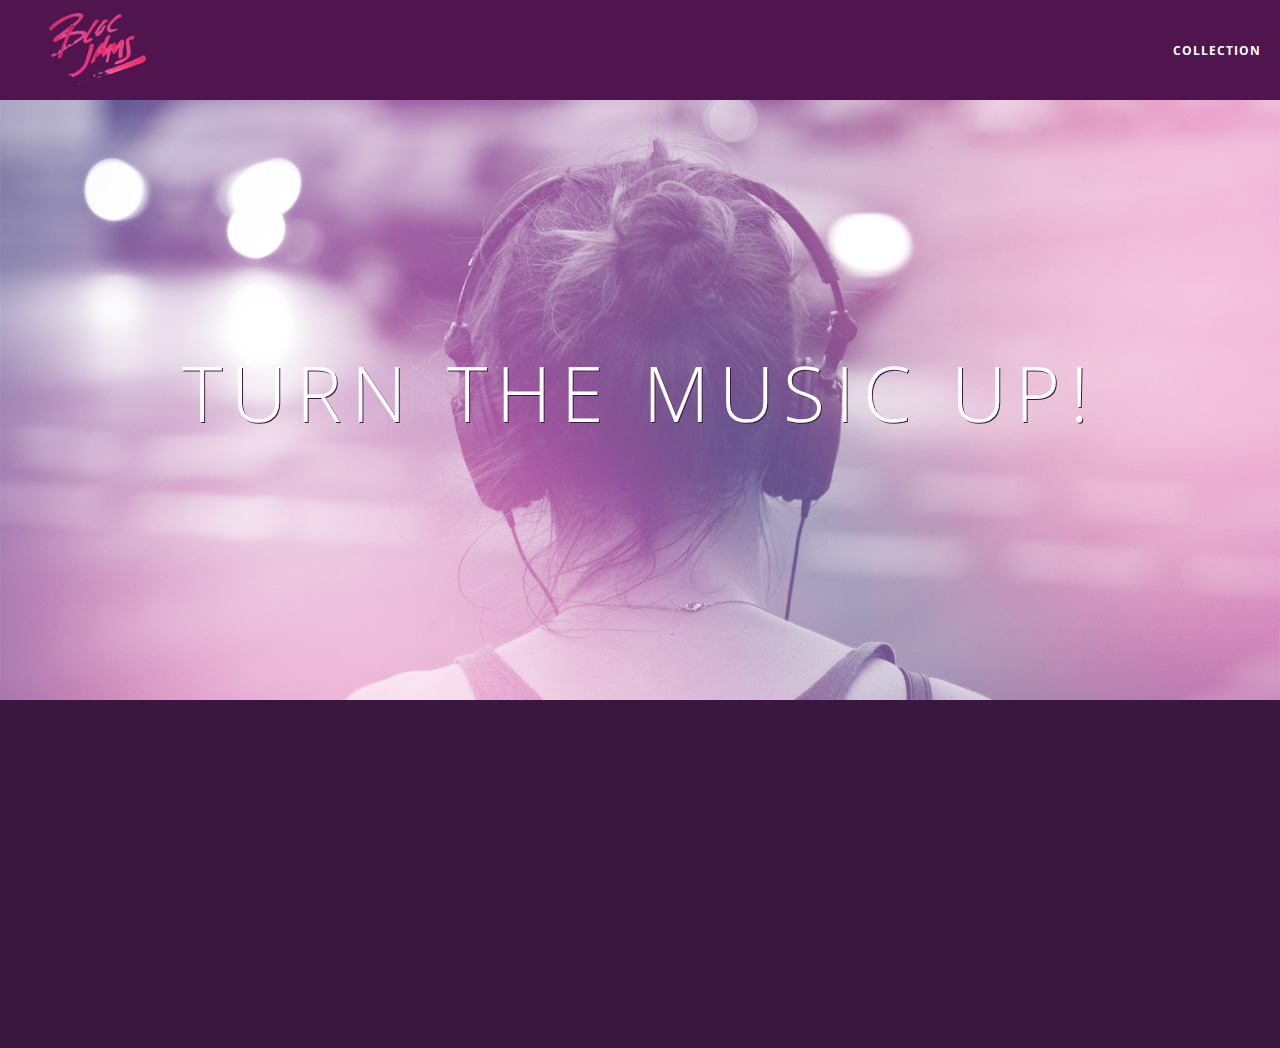
<file: index.html>
<!DOCTYPE html>
<html>

<head>
    <title>Bloc Jams</title>
    <meta name="viewport" content="width=device-width, initial-scale=1">
    <link rel="stylesheet" type="text/css" href="http://fonts.googleapis.com/css?family=Open+Sans:400,800,600,700,300">
    <link rel="stylesheet" type="text/css" href="http://code.ionicframework.com/ionicons/2.0.1/css/ionicons.min.css">
    <link rel="stylesheet" type="text/css" href="styles/normalize.css">
    <link rel="stylesheet" type="text/css" href="styles/main.css">
    <link rel="stylesheet" type="text/css" href="styles/landing.css">
</head>

<body class="landing">
    <nav class="navbar">
        <!-- navigation bar -->
        <a href="index.html" class="logo">
            <img src="assets/images/bloc_jams_logo.png" alt="bloc jams logo">
        </a>
        <div class="links-container">
            <a href="collection.html" class="navbar-link">collection</a>
        </div>
    </nav>
    <section class="hero-content">
        <!-- hero content -->
        <h1 class="hero-title">Turn the music up!</h1>
    </section>
    <section class="selling-points container clearfix">
        <!-- selling points -->
        <div class="point column third">
            <span class="ion-music-note"></span>
            <h5 class="point-title">Choose your music</h5>
            <p class="point-description">The world is full of music; why should you have to listen to music that someone else chose?</p>
        </div>
        <div class="point column third">
            <span class="ion-radio-waves"></span>
            <h5 class="point-title">Unlimited, streaming, ad-free</h5>
            <p class="point-description">No arbitrary limits. No distractions.</p>
        </div>
        <div class="point column third">
            <span class="ion-iphone"></span>
            <h5 class="point-title">Mobile enabled</h5>
            <p class="point-description">Listen to your music on the go. This streaming service is available on all mobile platforms.</p>
        </div>
    </section>
        <script src="https://code.jquery.com/jquery-2.1.3.js"></script>
        <script src="scripts/landing.js"></script>
</body>

</html>
</file>
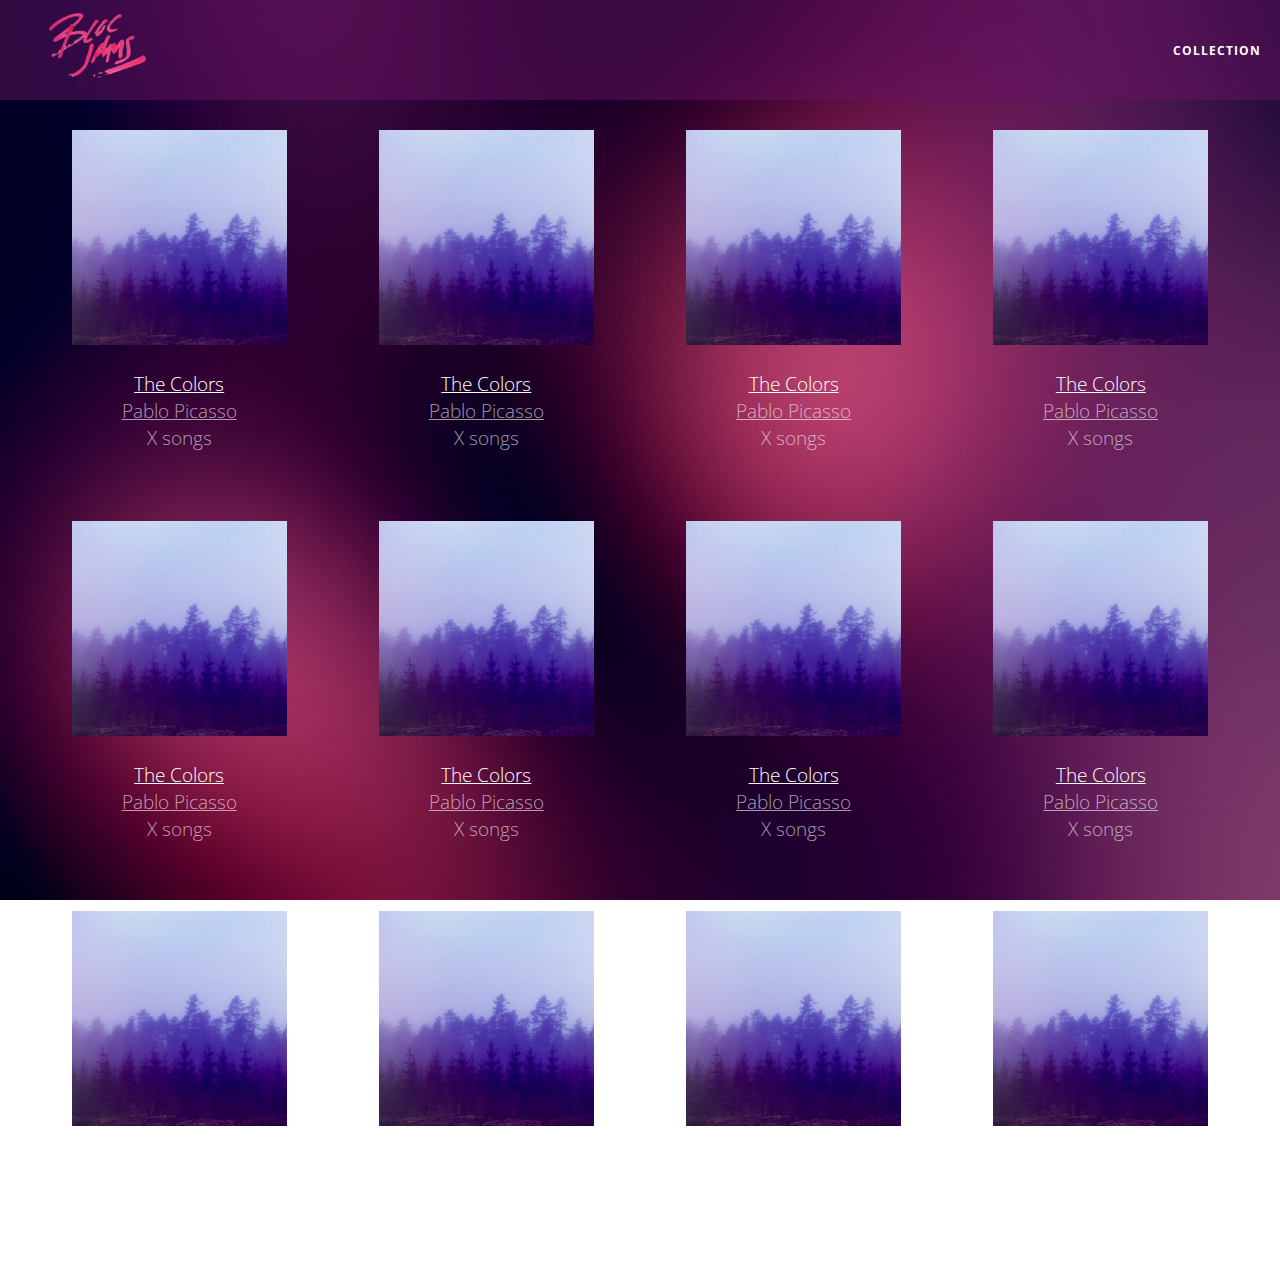
<file: collection.html>
<!DOCTYPE html>
<html>

<head>
    <title>Bloc Jams</title>
    <meta name="viewport" content="width=device-width, initial-scale=1">
    <link rel="stylesheet" type="text/css" href="http://fonts.googleapis.com/css?family=Open+Sans:400,800,600,700,300">
    <link rel="stylesheet" type="text/css" href="http://code.ionicframework.com/ionicons/2.0.1/css/ionicons.min.css">
    <link rel="stylesheet" type="text/css" href="styles/normalize.css">
    <link rel="stylesheet" type="text/css" href="styles/main.css">
    <link rel="stylesheet" type="text/css" href="styles/collection.css">
</head>

<body class="collection">
    <nav class="navbar">
        <!-- nav bar -->
        <a href="index.html" class="logo">
            <img src="assets/images/bloc_jams_logo.png" alt="bloc jams logo">
        </a>
        <div class="links-container">
            <a href="collection.html" class="navbar-link">collection</a>
        </div>
    </nav>
    <section class="album-covers container clearfix">
        
    </section>
    <script src="https://code.jquery.com/jquery-2.1.3.min.js"></script>
    <script src="scripts/collection.js"></script>
</body>

</html>
</file>
<file: styles/main.css>
*,
*:before,
*:after {
    -moz-box-sizing: border-box;
    -webkit-box-sizing: border-box;
    box-sizing: border-box;
}
html {
    height: 100%;
    /* makes sure our HTML takes up 100% of the browser window */
    font-size: 100%;
}
body {
    font-family: 'Open Sans';
    /* sets our font to the "Open Sans" typeface */
    color: white;
    /* sets the text color to white */
    min-height: 100%;
    /* says the height of the body must be, at minimum, 100% of the window */
}
.navbar {
    position: relative;
    padding: 0.5rem;
    background-color: rgba(101, 18, 95, 0.5);
    z-index: 1;
}
.navbar .logo {
    position: relative;
    /* positioning will be explained in a resource */
    cursor: pointer;
    /* produces the finger-pointer icon when you hover over the logo */
    left: 2rem;
}
.navbar .links-container {
    display: table;
    position: absolute;
    top: 0;
    right: 0;
    height: 100px;
    color: white;
    text-decoration: none;
}
.links-container .navbar-link {
    display: table-cell;
    position: relative;
    height: 100%;
    padding-left: 1rem;
    padding-right: 1rem;
    vertical-align: middle;
    color: white;
    font-size: 0.625rem;
    letter-spacing: 0.05rem;
    font-weight: 700;
    text-transform: uppercase;
    text-decoration: none;
    cursor: pointer;
}
.links-container .navbar-link:hover {
    color: rgb(233, 50, 117);
}
.container {
    margin: 0 auto;
    max-width: 64rem;
}
.container.narrow {
    max-width: 56rem;
}
@media (min-width: 40rem) {
    /* Medium and small screens (640px) */
    /* Style information will go here */
    html {
        font-size: 112%;
    }
    .column {
        float: left;
        padding-left: 1rem;
        padding-right: 1rem;
    }
    .column.full {
        width: 100%;
    }
    .column.two-thirds {
        width: 66.7%;
    }
    .column.half {
        width: 50%;
    }
    .column.third {
        width: 33.3%;
    }
    .column.fourth {
        width: 25%;
    }
    .column.flow-opposite {
        float: right;
    }
}
@media (min-width: 64rem) {
    /* Large screens (1024px) */
    /* Style information will go here */
    html {
        font-size: 120%;
    }
}
.clearfix:before,
.clearfix:after {
    content: " ";
    display: table;
}
.clearfix:after {
    clear: both;
}
</file>
<file: styles/landing.css>
body.landing {
     background-color: rgb(58,23,63);
 }
 
 .hero-content {
     position: relative;
     min-height: 600px;
     background-image: url(../assets/images/bloc_jams_bg.jpg);
     background-repeat: no-repeat;
     background-position: center center;
     background-size: cover;
 }
 
 .hero-content .hero-title {
     position: absolute;
     top: 40%;
     -webkit-transform: translateY(-50%);
     -moz-transform: translateY(-50%);
     transform: translateY(-50%);
     width: 100%;
     text-align: center;
     font-size: 4rem;
     font-weight: 300;
     text-transform: uppercase;
     letter-spacing: 0.5rem;
     text-shadow: 1px 1px 0px rgb(58,23,63);
 }
 
 .selling-points {
     position: relative;
 }
 
 .point {
     position: relative;
     padding: 2rem;
     text-align: center;
     opacity: 0;
     -webkit-transform: scaleX(0.9) translateY(3rem);
     -moz-transform: scaleX(0.9) translateY(3rem);
     transform: scaleX(0.9) translateY(3rem);
     -webkit-transition: all 0.25s ease-in-out;
     -moz-transition: all 0.25s ease-in-out;
     transition: all 0.25s ease-in-out;
     -webkit-transition-delay: 0.2s;
     -moz-transition-delay: 0.2s;
     transition-delay: 0.2s;
 }
 
 .point .point-title {
     font-size: 1.25rem;
 }
 
 .ion-music-note,
 .ion-radio-waves,
 .ion-iphone {
     color: rgb(233,50,117);
     font-size: 5rem;
 }
</file>
<file: styles/collection.css>
body.collection {
     background-image: url(../assets/images/blurred_backgrounds/blur_bg_2.jpg);
     background-repeat: no-repeat;
     background-attachment: fixed;
     background-position: center center;
     background-size: cover;
 }
 
 .album-covers {
     position: relative;
 }
 
 .collection-album-container {
     position: relative;
     margin-top: 30px;
     margin-bottom: 20px;
     text-align: center;
 }
 
 .collection-album-container .caption {
     margin-top: 10px;
 }
 
 .collection-album-container .caption p {
     font-size: 1rem;
     font-weight: 300;
     color: rgba(255, 255, 255, 0.6);
 }
 
 .collection-album-container .caption p a {
     color: rgba(255, 255, 255, 0.6);
 }
 
 .collection-album-container .caption p a.album-name {
     color: white;
 }
 
 .collection-album-container img {
     width: 80%;
 }
</file>
